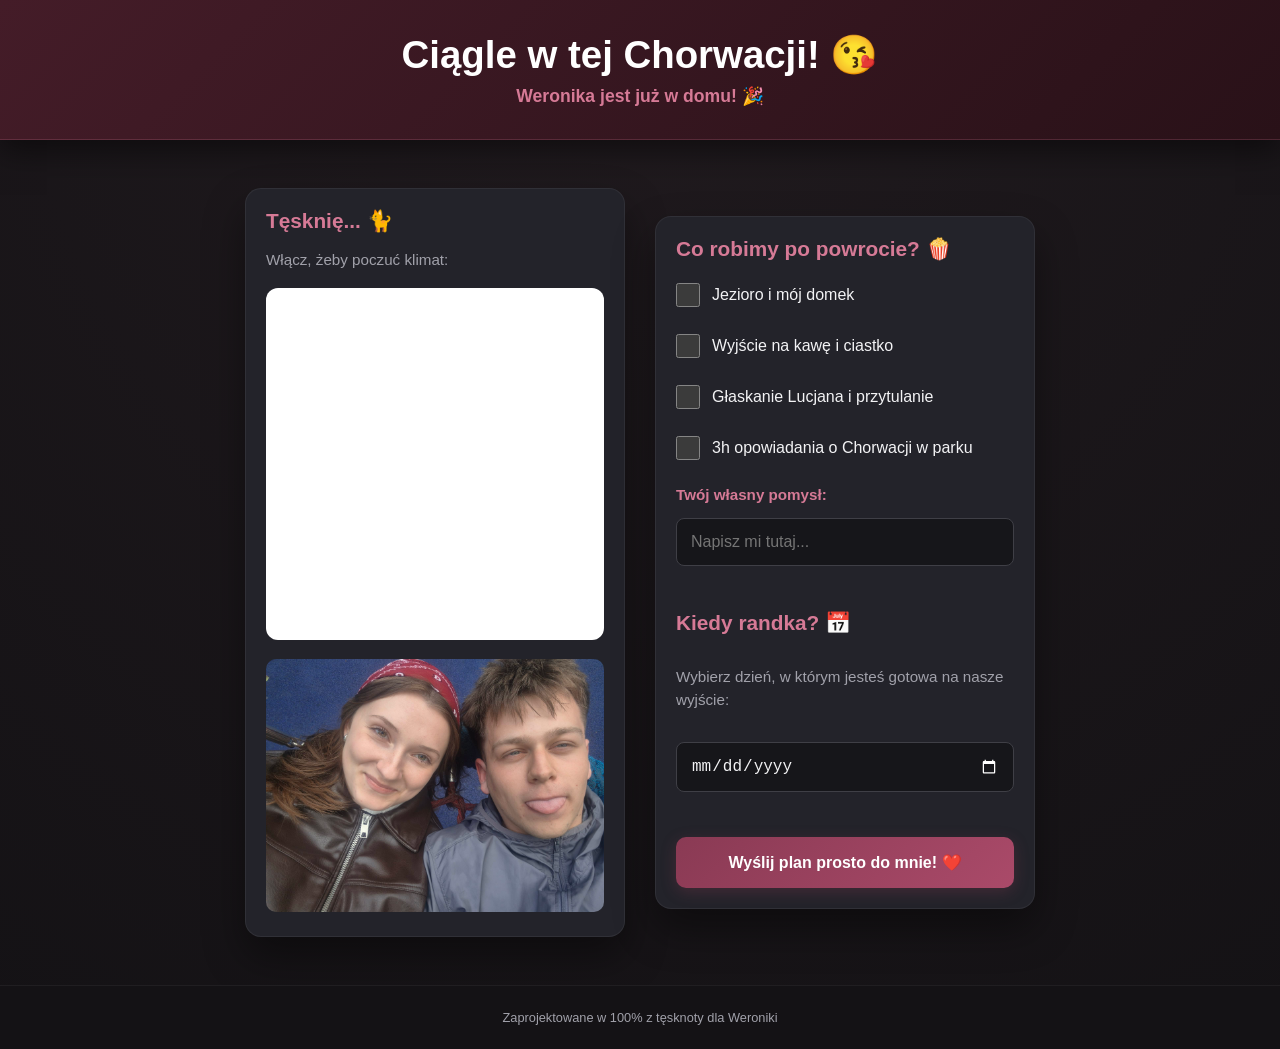
<file: index.html>
<!DOCTYPE html>
<html lang="pl">
<head>
    <meta charset="UTF-8">
    <meta name="viewport" content="width=device-width, initial-scale=1.0">
    <title>Dla Weroniki ❤️</title>
    <link rel="stylesheet" href="style.css">
</head>
<body>

<header>
    <h1>Ciągle w tej Chorwacji! 😘</h1>
    <div id="countdown">Trwa ładowanie licznika...</div>
</header>

<main>
    
    <section class="card">
        <h2>Tęsknię... 🐈</h2>
        <p>Włącz, żeby poczuć klimat:</p>
        <iframe data-testid="embed-iframe" style="border-radius:12px" src="https://open.spotify.com/embed/track/0q6LuUqGLUiCPP1cbdwFs3?utm_source=generator&theme=0&si=2afd0f6986344c82" width="100%" height="352" frameBorder="0" allowfullscreen="" allow="autoplay; clipboard-write; encrypted-media; fullscreen; picture-in-picture" loading="lazy"></iframe>
        <img src="1.jpg" alt="photo" class="cat-gif">
    </section>

    <section class="card form-column">
        <h2>Co robimy po powrocie? 🍿</h2>
        
        <form id="randka-form" action="https://formspree.io/f/mgojdwrv" method="POST">
            
            <div class="checkbox-group">
                <input type="checkbox" id="opcja1" name="Wybrane plany" value="Jezioro i mój dom">
                <label for="opcja1">Jezioro i mój domek</label>
            </div>
            <div class="checkbox-group">
                <input type="checkbox" id="opcja2" name="Wybrane plany" value="Wyjście na kawę i ciastko">
                <label for="opcja2">Wyjście na kawę i ciastko</label>
            </div>
            <div class="checkbox-group">
                <input type="checkbox" id="opcja3" name="Wybrane plany" value="Głaskanie Lucjana i przytulanie">
                <label for="opcja3">Głaskanie Lucjana i przytulanie</label>
            </div>
            <div class="checkbox-group">
                <input type="checkbox" id="opcja4" name="Wybrane plany" value="3h opowiadania o Chorwacji w parku">
                <label for="opcja4">3h opowiadania o Chorwacji w parku</label>
            </div>
            
            <label for="custom" class="form-label">Twój własny pomysł:</label>
            <input type="text" id="custom" name="Własny pomysł" placeholder="Napisz mi tutaj...">
            
            <h2 style="margin-top: 30px;">Kiedy randka? 📅</h2>
            <p>Wybierz dzień, w którym jesteś gotowa na nasze wyjście:</p>
            
            <input type="date" id="randka" name="Wybrana data randki" style="width: 100%; box-sizing: border-box; margin-bottom: 20px;" required>
            
            <button type="submit">Wyślij plan prosto do mnie! ❤️</button>
        </form>
    </section>
    
</main>

<footer>
    Zaprojektowane w 100% z tęsknoty dla Weroniki
</footer>

<script src="script.js"></script>

</body>
</html>
</file>
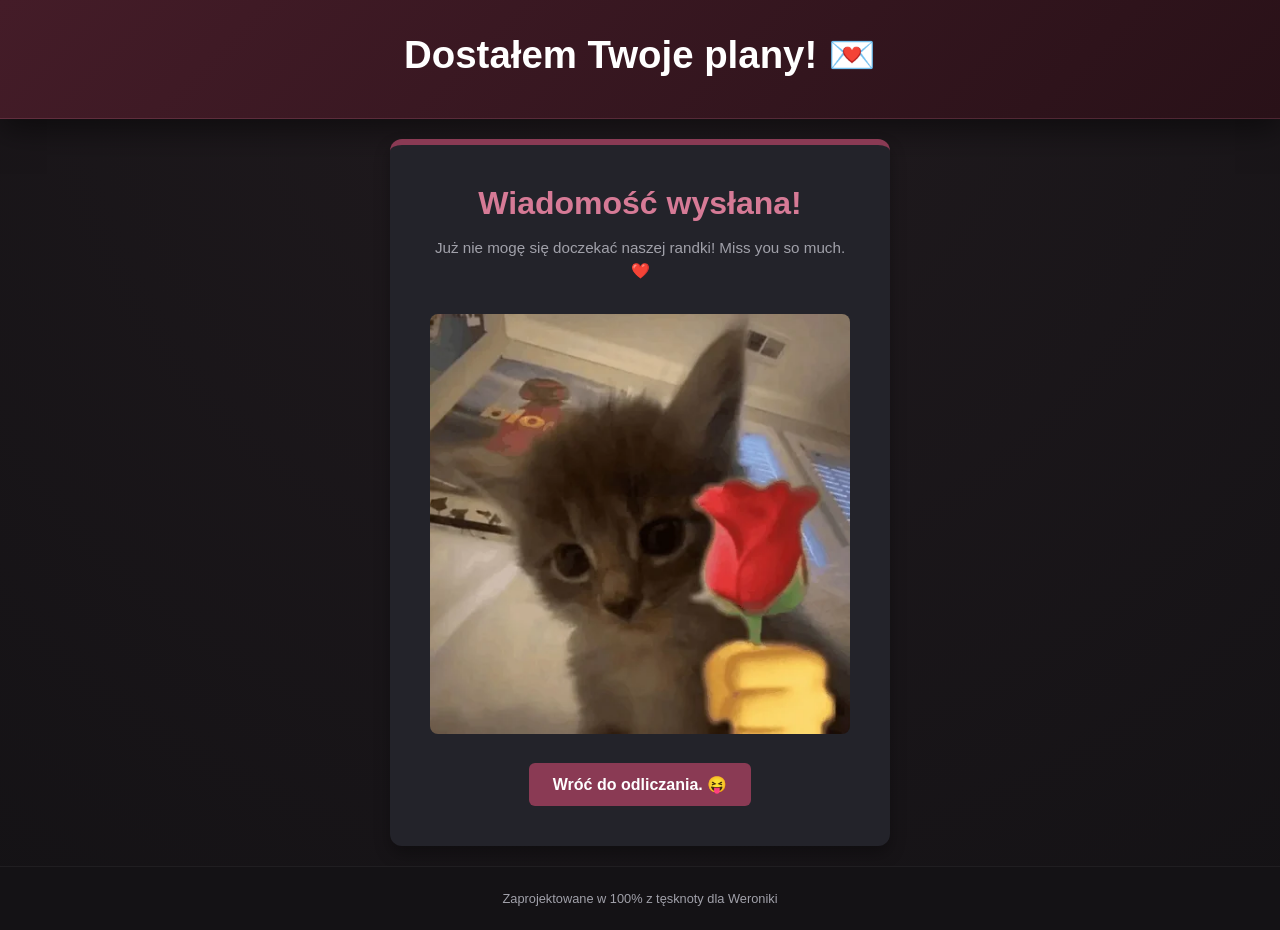
<file: dziekuje.html>
<!DOCTYPE html>
<html lang="pl">
<head>
    <meta charset="UTF-8">
    <meta name="viewport" content="width=device-width, initial-scale=1.0">
    <title>Plany wysłane! ❤️</title>
    <link rel="stylesheet" href="style.css">
    <style>
        .thank-you-container {
            display: flex;
            flex-direction: column;
            align-items: center;
            justify-content: center;
            flex: 1;
            text-align: center;
            padding: 20px;
        }
        .thank-you-card {
            background-color: #23232a;
            border-top: 6px solid #8a3a54;
            border-radius: 12px;
            padding: 40px;
            max-width: 500px;
            box-shadow: 0 8px 16px rgba(0,0,0,0.3);
        }
        .thank-you-card h2 {
            font-size: 2rem;
            margin-bottom: 15px;
            color: #d67a96;
        }
        .back-button {
            display: inline-block;
            background-color: #8a3a54;
            color: #fff;
            text-decoration: none;
            padding: 12px 24px;
            border-radius: 6px;
            font-weight: bold;
            margin-top: 25px;
            transition: background-color 0.3s;
        }
        .back-button:hover { background-color: #702f44; }
    </style>
</head>
<body>

<header>
    <h1>Dostałem Twoje plany! 💌</h1>
</header>

<main class="thank-you-container">
    <div class="thank-you-card">
        <h2>Wiadomość wysłana!</h2>
        <p>Już nie mogę się doczekać naszej randki! Miss you so much. ❤️</p>
        <img src="2.jpg" alt="happy" style="width: 100%; border-radius: 8px; margin-top: 15px;">
        <a href="index.html" class="back-button">Wróć do odliczania. 😝</a>
    </div>
</main>

<footer>
    Zaprojektowane w 100% z tęsknoty dla Weroniki
</footer>

</body>
</html>
</file>
<file: style.css>
/* Zmienne projektowe - Głębokie, ciemne barwy */
:root {
    --bg-gradient: radial-gradient(circle at 50% 0%, #201a1e 0%, #141215 100%);
    --header-gradient: linear-gradient(135deg, #441c28 0%, #291118 100%);
    --accent-color: #d67a96;
    --text-main: #f3f3f5;
    --text-muted: #a1a1aa;
    --card-bg: #23232a;
    --card-border: rgba(255, 255, 255, 0.06);
}

* {
    box-sizing: border-box;
    margin: 0;
    padding: 0;
}

body {
    /* Standardowe, systemowe fonty - bezpieczne i czytelne na każdym telefonie */
    font-family: -apple-system, BlinkMacSystemFont, "Segoe UI", Roboto, Helvetica, Arial, sans-serif;
    background: var(--bg-gradient);
    color: var(--text-main);
    min-height: 100vh;
    display: flex;
    flex-direction: column;
    color-scheme: dark;
}

/* --- NAGŁÓWEK (HEADER) --- */
header {
    background: var(--header-gradient);
    text-align: center;
    padding: 2rem 1rem; /* Mniejszy padding, idealny na wąskie ekrany */
    border-bottom: 1px solid rgba(214, 122, 150, 0.2);
    box-shadow: 0 10px 30px rgba(0, 0, 0, 0.5); /* Mocny, głęboki cień */
}

header h1 {
    font-size: 1.8rem; /* Rozmiar idealnie dopasowany do smartfona */
    color: #fff;
    font-weight: 700;
    margin-bottom: 0.5rem;
}

#countdown {
    font-size: 1.1rem;
    font-weight: 700;
    color: var(--accent-color);
    margin-top: 0.5rem;
}

/* --- KONTENER GŁÓWNY (Zoptymalizowany pod telefon) --- */
main {
    display: flex;
    flex-direction: column; /* Układ pionowy - karta pod kartą na telefonie */
    align-items: center;
    gap: 20px; /* Zwarte odstępy, żeby nie trzeba było przewijać w nieskończoność */
    padding: 1.5rem 1rem;
    flex: 1;
    width: 100%;
}

/* --- KARTY (Płaskie, z zachowaniem cieni) --- */
.card {
    background: var(--card-bg);
    border: 1px solid var(--card-border);
    border-radius: 16px;
    padding: 20px; /* Mniejsze marginesy wewnętrzne, żeby treść mieściła się na ekranie */
    width: 100%; /* Karta zajmuje całą szerokość ekranu telefonu */
    max-width: 100%;
    box-shadow: 0 20px 40px rgba(0, 0, 0, 0.4); /* Pozostawiony fajny, przestrzenny cień */
}

h2 {
    color: var(--accent-color);
    font-size: 1.3rem;
    font-weight: 600;
    margin-bottom: 1rem;
}

p {
    color: var(--text-muted);
    font-size: 0.95rem;
    line-height: 1.5;
    margin-bottom: 1rem;
}

/* --- FORMULARZ I POLA INTERAKTYWNE --- */
form {
    display: flex;
    flex-direction: column;
    gap: 15px;
}

.checkbox-group {
    display: flex;
    align-items: center;
    gap: 12px;
    padding: 6px 0;
}

/* Duże, natywne checkboxy - łatwe do kliknięcia kciukiem */
input[type="checkbox"] {
    width: 24px;
    height: 24px;
    accent-color: var(--accent-color);
    cursor: pointer;
}

.checkbox-group label {
    font-size: 1rem;
    color: var(--text-main);
}

.form-label {
    font-weight: 600;
    font-size: 0.95rem;
    color: var(--accent-color);
    margin-top: 5px;
}

/* Pola tekstowe i kalendarz zoptymalizowane pod dotyk */
input[type="text"], input[type="date"] {
    background-color: #16161a;
    color: var(--text-main);
    padding: 14px; /* Większy obszar kliknięcia */
    border: 1px solid #3f3f46;
    border-radius: 8px;
    /* Rozmiar 1rem/16px zapobiega automatycznemu przybliżaniu ekranu (auto-zoom) na iPhone'ach */
    font-size: 1rem; 
    width: 100%;
}

/* --- PRZYCISK (Wygodny dla kciuka) --- */
button {
    background: linear-gradient(135deg, #8a3a54 0%, #aa4a69 100%);
    color: #fff;
    border: none;
    padding: 16px;
    border-radius: 10px;
    font-weight: 700;
    font-size: 1rem;
    margin-top: 10px;
    width: 100%; /* Przycisk na całą szerokość karty, ułatwia wysyłanie na telefonie */
    box-shadow: 0 4px 15px rgba(138, 58, 84, 0.3);
}

/* --- MULTIMEDIA --- */
.cat-gif {
    width: 100%;
    border-radius: 10px;
    margin-top: 15px;
}

/* --- STOPKA (FOOTER) --- */
footer {
    text-align: center;
    padding: 1.5rem 1rem;
    background-color: #141215;
    color: var(--text-muted);
    margin-top: auto;
    font-size: 0.8rem;
    border-top: 1px solid rgba(255, 255, 255, 0.05);
}

/* --- OPTYMALIZACJA POD WIĘKSZE EKRANY (Komputery/Tablety) --- */
/* Domyślnie strona jest robiona pod telefon, ale ten warunek sprawia,
   że na komputerze karty ułożą się obok siebie i nie będą gigantyczne. */
@media (min-width: 768px) {
    main {
        flex-direction: row;
        flex-wrap: wrap;
        justify-content: center;
        gap: 30px;
        padding: 3rem 2rem;
    }
    .card {
        width: 380px;
    }
    header h1 {
        font-size: 2.4rem;
    }
}
</file>
